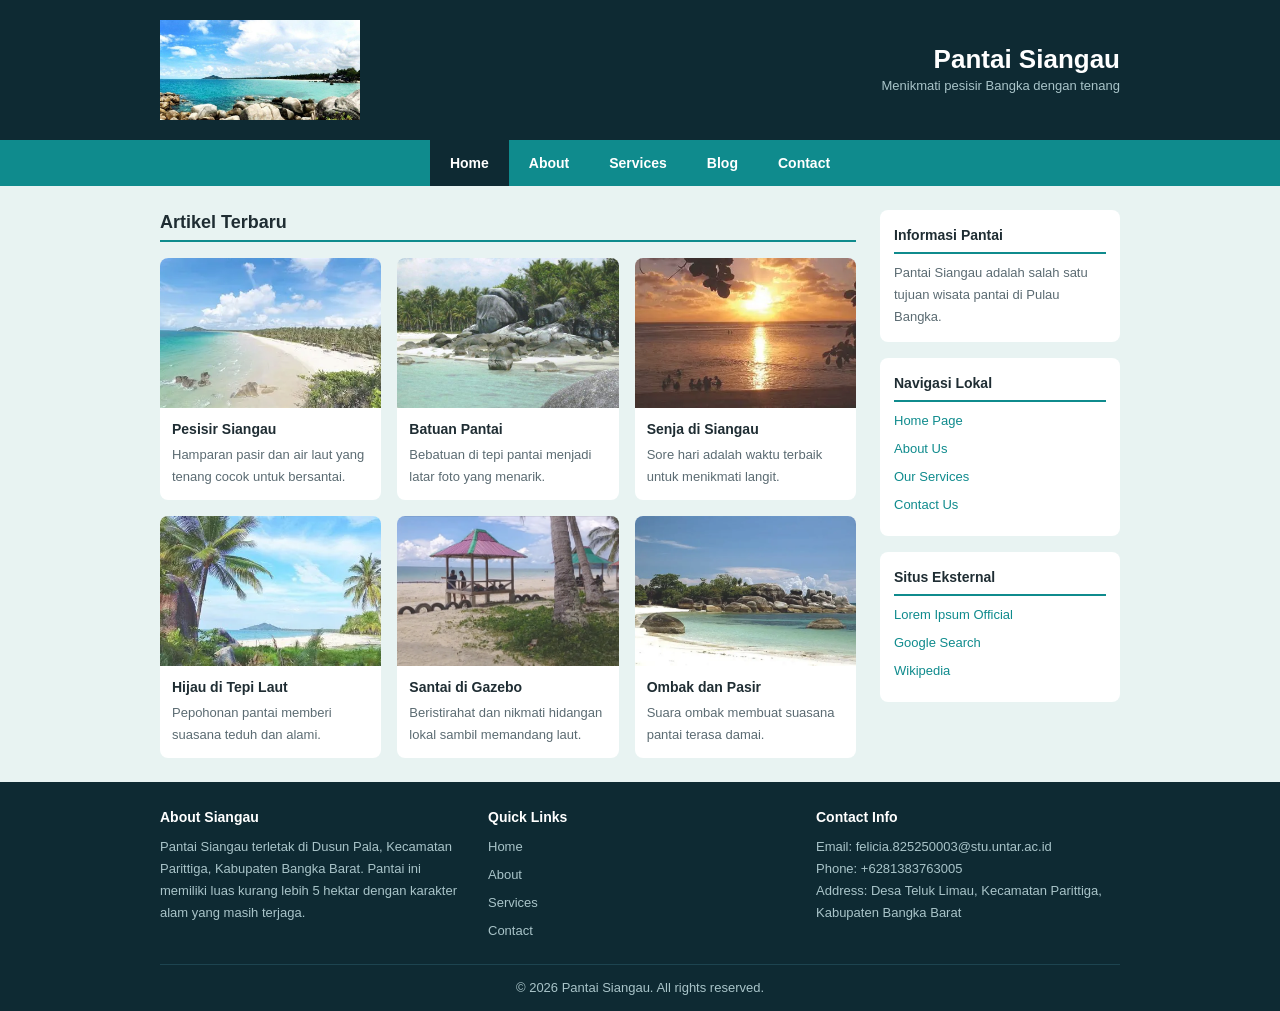
<file: index.html>
<!DOCTYPE html>
<html lang="id">
<head>
  <meta charset="UTF-8">
  <meta name="viewport" content="width=device-width, initial-scale=1">
  <title>Pantai Siangau - Bangka</title>
  <link rel="stylesheet" href="style.css">
</head>
<body>

  <!-- Header: logo di kiri, judul di kanan -->
  <header>
    <div class="container header-grid">
      <img src="image/thumbnail.png" alt="Logo Pantai Siangau">
      <div class="header-judul">
        <h1>Pantai Siangau</h1>
        <p>Menikmati pesisir Bangka dengan tenang</p>
      </div>
    </div>
  </header>

  <!-- Menu navigasi -->
  <nav>
    <!-- Checkbox menyimpan status menu terbuka/tertutup (dipakai di layar kecil) -->
    <input type="checkbox" id="menu-toggle" class="menu-toggle">
    <label for="menu-toggle" class="menu-icon" aria-label="Buka menu"><span></span><span></span><span></span></label>
    <ul class="container">
      <li><a href="index.html" class="aktif">Home</a></li>
      <li><a href="#artikel">About</a></li>
      <li><a href="#galeri">Services</a></li>
      <li><a href="blog.html">Blog</a></li>
      <li><a href="#profil">Contact</a></li>
    </ul>
  </nav>

  <!-- Konten utama: artikel di kiri, sidebar di kanan -->
  <main class="container utama">

    <!-- Kolom kiri: galeri 6 kartu foto dalam grid 3 kolom (3 atas, 3 bawah) -->
    <section id="artikel">
      <h2 class="judul-bagian">Artikel Terbaru</h2>
      <div class="artikel-grid" id="galeri">
        <article class="kartu">
          <div class="gambar"><img src="image/pesisir.png" alt="Pantai Siangau"></div>
          <h3>Pesisir Siangau</h3>
          <p>Hamparan pasir dan air laut yang tenang cocok untuk bersantai.</p>
        </article>
        <article class="kartu">
          <div class="gambar"><img src="image/batu-batuan.png" alt="Batuan pantai"></div>
          <h3>Batuan Pantai</h3>
          <p>Bebatuan di tepi pantai menjadi latar foto yang menarik.</p>
        </article>
        <article class="kartu">
          <div class="gambar"><img src="image/senja.png" alt="Senja"></div>
          <h3>Senja di Siangau</h3>
          <p>Sore hari adalah waktu terbaik untuk menikmati langit.</p>
        </article>
        <article class="kartu">
          <div class="gambar"><img src="image/penghijauan.png" alt="Vegetasi pantai"></div>
          <h3>Hijau di Tepi Laut</h3>
          <p>Pepohonan pantai memberi suasana teduh dan alami.</p>
        </article>
        <article class="kartu">
          <div class="gambar"><img src="image/gazebo.png" alt="Gazebo pantai"></div>
          <h3>Santai di Gazebo</h3>
          <p>Beristirahat dan nikmati hidangan lokal sambil memandang laut.</p>
        </article>
        <article class="kartu">
          <div class="gambar"><img src="image/ombak.png" alt="Ombak"></div>
          <h3>Ombak dan Pasir</h3>
          <p>Suara ombak membuat suasana pantai terasa damai.</p>
        </article>

      </div>
    </section>

    <!-- Kolom kanan: 3 kotak disusun ke bawah -->
    <aside class="sidebar">
      <div class="kotak">
        <h3>Informasi Pantai</h3>
        <p>Pantai Siangau adalah salah satu tujuan wisata pantai di Pulau Bangka.</p>
      </div>
      <div class="kotak">
        <h3>Navigasi Lokal</h3>
        <ul>
          <li><a href="index.html">Home Page</a></li>
          <li><a href="#artikel">About Us</a></li>
          <li><a href="#galeri">Our Services</a></li>
          <li><a href="#profil">Contact Us</a></li>
        </ul>
      </div>
      <div class="kotak">
        <h3>Situs Eksternal</h3>
        <ul>
          <!-- target="_blank" membuka link di tab baru -->
          <li><a href="https://www.lipsum.com" target="_blank" rel="noopener">Lorem Ipsum Official</a></li>
          <li><a href="https://www.google.com" target="_blank" rel="noopener">Google Search</a></li>
          <li><a href="https://www.wikipedia.org" target="_blank" rel="noopener">Wikipedia</a></li>
        </ul>
      </div>
    </aside>
  </main>

  <!-- Footer: 3 kolom di atas, copyright di bawah -->
  <footer>
    <div class="container footer-atas">
      <div>
        <h4>About Siangau</h4>
        <p>Pantai Siangau terletak di Dusun Pala, Kecamatan Parittiga, Kabupaten Bangka Barat. Pantai ini memiliki luas kurang lebih 5 hektar dengan karakter alam yang masih terjaga.</p>
      </div>
      <div>
        <h4>Quick Links</h4>
        <ul>
          <li><a href="index.html">Home</a></li>
          <li><a href="#artikel">About</a></li>
          <li><a href="#galeri">Services</a></li>
          <li><a href="#profil">Contact</a></li>
        </ul>
      </div>
      <div>
        <h4>Contact Info</h4>
        <p>Email: felicia.825250003@stu.untar.ac.id<br> Phone: +6281383763005<br>Address: Desa Teluk Limau, Kecamatan Parittiga, Kabupaten Bangka Barat</p>
      </div>
    </div>
    <div class="container footer-bawah">&copy; 2026 Pantai Siangau. All rights reserved.</div>
  </footer>

  <!-- Popup profil: tampil saat link #profil diklik -->
  <div class="popup" id="profil">
    <div class="popup-isi">
      <a href="#" class="popup-tutup" aria-label="Tutup">&times;</a>
      <img class="foto-profil" src="image/profilepict.png" alt="Foto Felicia Rivera">
      <h2>Profil Mahasiswa</h2>
      <table>
        <tr><th>NIM</th><td>825250003</td></tr>
        <tr><th>Nama</th><td>Felicia Rivera</td></tr>
        <tr><th>Kelas</th><td>SI A</td></tr>
      </table>
    </div>
  </div>

</body>
</html>
</file>
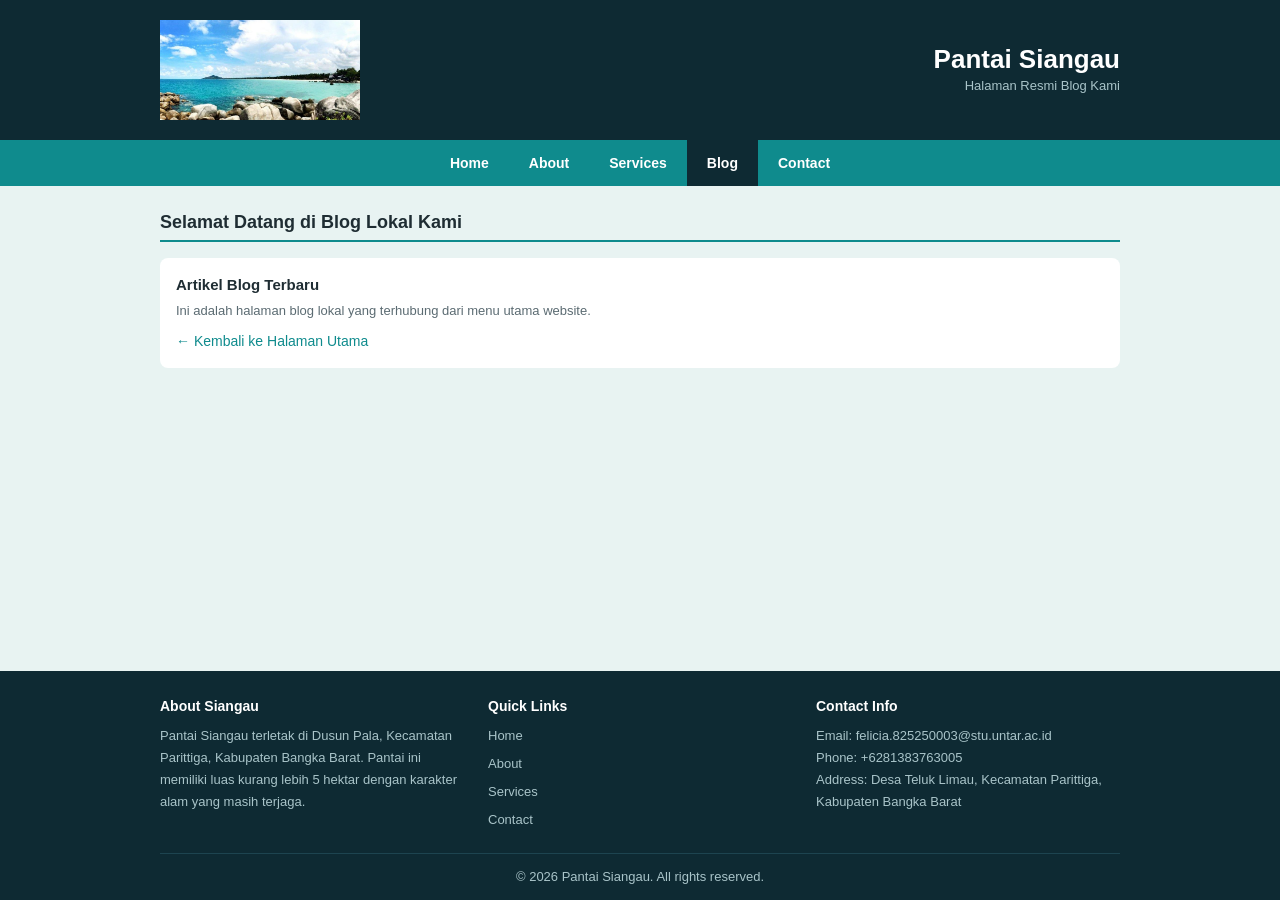
<file: blog.html>
<!DOCTYPE html>
<html lang="id">
<head>
  <meta charset="UTF-8">
  <meta name="viewport" content="width=device-width, initial-scale=1">
  <title>Blog - Pantai Siangau</title>
  <link rel="stylesheet" href="style.css">
</head>
<body>

  <!-- Header: logo di kiri, judul di kanan -->
  <header>
    <div class="container header-grid">
      <img src="image/thumbnail.png" alt="Pantai Siangau">
      <div class="header-judul">
        <h1>Pantai Siangau</h1>
        <p>Halaman Resmi Blog Kami</p>
      </div>
    </div>
  </header>

  <!-- Menu navigasi (Blog bertanda aktif) -->
  <nav>
    <!-- Checkbox menyimpan status menu terbuka/tertutup (dipakai di layar kecil) -->
    <input type="checkbox" id="menu-toggle" class="menu-toggle">
    <label for="menu-toggle" class="menu-icon" aria-label="Buka menu"><span></span><span></span><span></span></label>
    <ul class="container">
      <li><a href="index.html">Home</a></li>
      <li><a href="index.html#artikel">About</a></li>
      <li><a href="index.html#galeri">Services</a></li>
      <li><a href="blog.html" class="aktif">Blog</a></li>
      <li><a href="index.html#profil">Contact</a></li>
    </ul>
  </nav>

  <!-- Isi blog -->
  <main class="container blog-konten">
    <h2 class="judul-bagian">Selamat Datang di Blog Lokal Kami</h2>
    <div class="blog-isi">
      <h3>Artikel Blog Terbaru</h3>
      <p>Ini adalah halaman blog lokal yang terhubung dari menu utama website.</p>
      <a href="index.html">&larr; Kembali ke Halaman Utama</a>
    </div>
  </main>

  <!-- Footer: 3 kolom di atas, copyright di bawah -->
  <footer>
    <div class="container footer-atas">
      <div>
        <h4>About Siangau</h4>
        <p>Pantai Siangau terletak di Dusun Pala, Kecamatan Parittiga, Kabupaten Bangka Barat. Pantai ini memiliki luas kurang lebih 5 hektar dengan karakter alam yang masih terjaga.</p>
      </div>
      <div>
        <h4>Quick Links</h4>
        <ul>
          <li><a href="index.html">Home</a></li>
          <li><a href="index.html#artikel">About</a></li>
          <li><a href="index.html#galeri">Services</a></li>
          <li><a href="index.html#profil">Contact</a></li>
        </ul>
      </div>
      <div>
        <h4>Contact Info</h4>
        <p>Email: felicia.825250003@stu.untar.ac.id<br> Phone: +6281383763005<br>Address: Desa Teluk Limau, Kecamatan Parittiga, Kabupaten Bangka Barat</p>
      </div>
    </div>
    <div class="container footer-bawah">&copy; 2026 Pantai Siangau. All rights reserved.</div>
  </footer>

</body>
</html>
</file>
<file: style.css>
/* container 1. Variabel warna container */
/* Warna disimpan di :root agar bisa dipanggil dengan var(--nama) */
:root {
  --laut-gelap: #0e2a33;
  --laut: #0f8b8d;
  --laut-muda: #e8f3f2;
  --pasir: #f4e9d4;
  --teks: #1f2d33;
  --teks-lembut: #5b6b72;
  --putih: #ffffff;
}

/* container 2. Reset dan pengaturan dasar container */
/* Hilangkan margin/padding bawaan browser; border-box membuat padding masuk ke hitungan lebar */
* { box-sizing: border-box; margin: 0; padding: 0; }

/* Body dibuat kolom setinggi layar agar footer selalu berada di bagian bawah */
body {
  font-family: "Trebuchet MS", Arial, sans-serif;
  font-size: 14px;
  line-height: 22px;
  background: var(--laut-muda);
  color: var(--teks);
  min-height: 100vh;
  display: flex;
  flex-direction: column;
}

img { max-width: 100%; }

a { color: var(--laut); text-decoration: none; transition: color 0.3s; }
a:hover { color: var(--laut-gelap); }

/* Garis bantu saat link dipilih dengan keyboard (Tab) */
a:focus-visible { outline: 2px solid var(--laut); outline-offset: 2px; }

/* container tengah: membatasi lebar konten dan memusatkannya */
.container { width: 100%; max-width: 1000px; margin: 0 auto; }

/* container 3. Header (2 kolom) container */
/* Padding 20px di header dan footer + isi maks 960px = sejajar dengan konten utama (1000px - 2x20px) */
header { background: var(--laut-gelap); padding: 20px; }

.header-grid {
  display: grid;
  grid-template-columns: 1fr 1fr;
  align-items: center;
  max-width: 960px;
}
.header-grid img {
  width: 200px;
  height: 100px;
  object-fit: cover;
  background: var(--laut);
}
.header-judul { text-align: right; color: var(--putih); }
.header-judul h1 { font-size: 26px; line-height: 32px; }
.header-judul p { font-size: 13px; color: #a9c4c9; }

/* container 4. Navigasi (1 baris) container */
nav { background: var(--laut); }

nav ul {
  list-style: none;
  display: flex;
  justify-content: center;
}
nav a {
  display: block;
  padding: 12px 20px;
  color: var(--putih);
  font-weight: bold;
  font-size: 14px;
  transition: background 0.3s;
}
nav a:hover, nav a.aktif { background: var(--laut-gelap); color: var(--putih); }
nav a:focus-visible { outline-color: var(--putih); outline-offset: -4px; }

/* Checkbox dan ikon 3 garis disembunyikan di layar besar */
.menu-toggle { position: absolute; opacity: 0; pointer-events: none; }
.menu-icon { display: none; }
.menu-toggle:focus-visible + .menu-icon { outline: 2px solid var(--putih); outline-offset: -4px; }

/* container 5. Konten utama (2 kolom) container */
/* Kolom kiri fleksibel, kolom kanan (sidebar) lebar tetap 240px */
.utama {
  display: grid;
  grid-template-columns: 1fr 240px;
  gap: 24px;
  padding: 24px 20px;
}

.judul-bagian {
  font-size: 18px;
  line-height: 24px;
  padding-bottom: 6px;
  margin-bottom: 16px;
  border-bottom: 2px solid var(--laut);
}

/* Galeri foto artikel: grid 3 kolom sama lebar (6 kartu = 3 atas, 3 bawah) */
.artikel-grid {
  display: grid;
  grid-template-columns: repeat(3, 1fr);
  gap: 16px;
}
.kartu {
  background: var(--putih);
  border-radius: 8px;
  overflow: hidden;
}
.kartu .gambar { overflow: hidden; }
.kartu img {
  display: block;
  width: 100%;
  height: 150px;
  object-fit: cover;
  background: var(--laut);
  opacity: 0.85;
  transition: opacity 0.4s, transform 0.4s;
}
/* Gambar awalnya agak pudar (opacity 0.85); saat hover menjadi jelas dan membesar sedikit */
.kartu:hover img { opacity: 1; transform: scale(1.05); }
.kartu h3 { font-size: 14px; padding: 10px 12px 4px; }
.kartu p { font-size: 13px; color: var(--teks-lembut); padding: 0 12px 12px; }

/* Sidebar: 3 kotak disusun ke bawah dengan flex kolom */
.sidebar { display: flex; flex-direction: column; gap: 16px; }
.kotak { background: var(--putih); border-radius: 8px; padding: 14px; }
.kotak h3 {
  font-size: 14px;
  padding-bottom: 6px;
  margin-bottom: 8px;
  border-bottom: 2px solid var(--laut);
}
.kotak p { font-size: 13px; color: var(--teks-lembut); }
.kotak ul { list-style: none; }
.kotak li { margin-bottom: 6px; font-size: 13px; }

/* container 6. Footer (atas 3 kolom, bawah 1 baris) container */
/* margin-top: auto mendorong footer ke dasar layar jika konten pendek */
footer {
  background: var(--laut-gelap);
  color: var(--putih);
  padding: 24px 20px 12px;
  margin-top: auto;
}
.footer-atas {
  display: grid;
  grid-template-columns: repeat(3, 1fr);
  gap: 24px;
  max-width: 960px;
}
footer h4 { font-size: 14px; margin-bottom: 8px; }
footer p, footer li { font-size: 13px; color: #a9c4c9; }
footer ul { list-style: none; }
footer li { margin-bottom: 6px; }
footer a { color: #a9c4c9; }
footer a:hover { color: var(--putih); }
footer a:focus-visible { outline-color: var(--putih); }
.footer-bawah {
  max-width: 960px;
  margin-top: 16px;
  padding-top: 12px;
  border-top: 1px solid #1d4450;
  text-align: center;
  font-size: 13px;
  color: #a9c4c9;
}

/* container 7. Popup profil container */
/* Popup menutupi layar dan disembunyikan dengan opacity 0 */
.popup {
  position: fixed;
  top: 0; right: 0; bottom: 0; left: 0;
  background: rgba(14, 42, 51, 0.7);
  display: flex;
  align-items: center;
  justify-content: center;
  opacity: 0;
  visibility: hidden;
  transition: opacity 0.4s, visibility 0.4s;
  z-index: 10;
}
/* :target aktif saat URL berakhiran #profil, sehingga popup ditampilkan */
.popup:target { opacity: 1; visibility: visible; }

.popup-isi {
  position: relative;
  background: var(--putih);
  border-radius: 12px;
  padding: 24px 28px;
  width: 90%;
  max-width: 380px;
  text-align: center;
  transform: translateY(-20px);
  transition: transform 0.4s;
}
.popup:target .popup-isi { transform: translateY(0); }

.popup-tutup {
  position: absolute;
  top: 10px;
  right: 16px;
  font-size: 22px;
  color: var(--teks-lembut);
  transition: transform 0.3s;
}
.popup-tutup:hover { transform: rotate(90deg); }

.foto-profil {
  width: 90px;
  height: 90px;
  border-radius: 50%;
  object-fit: cover;
  background: var(--pasir);
  border: 2px solid var(--laut);
  margin-bottom: 8px;
}
.popup-isi h2 { font-size: 18px; line-height: 24px; margin-bottom: 12px; }
.popup-isi table { width: 100%; border-collapse: collapse; text-align: left; font-size: 14px; }
.popup-isi th, .popup-isi td { padding: 10px; border-bottom: 1px solid #e3ecec; }
.popup-isi th { background: var(--laut-muda); width: 35%; }

/* container 8. Halaman blog container */
.blog-konten { padding: 24px 20px; }
.blog-isi { background: var(--putih); border-radius: 8px; padding: 16px; }
.blog-isi h3 { font-size: 15px; margin-bottom: 4px; }
.blog-isi p { font-size: 13px; color: var(--teks-lembut); margin-bottom: 8px; }

/* container 9. Responsif container */
/* Tablet (maks 900px): sidebar pindah ke bawah, artikel jadi 2 kolom */
@media (max-width: 900px) {
  .utama { grid-template-columns: 1fr; }
  .artikel-grid { grid-template-columns: repeat(2, 1fr); }
  .sidebar { flex-direction: row; flex-wrap: wrap; }
  .sidebar .kotak { flex: 1 1 200px; }
}

/* HP (maks 600px): semua menjadi 1 kolom, menu berubah jadi ikon 3 garis */
@media (max-width: 600px) {
  .header-grid { grid-template-columns: 1fr; justify-items: center; gap: 10px; }
  .header-judul { text-align: center; }

  /* Ikon 3 garis dibuat dari 3 span, ditumpuk ke bawah */
  .menu-icon {
    display: flex;
    flex-direction: column;
    gap: 5px;
    width: max-content;
    padding: 14px 20px;
    cursor: pointer;
  }
  .menu-icon span {
    display: block;
    width: 26px;
    height: 3px;
    background: var(--putih);
    border-radius: 2px;
    transition: transform 0.3s, opacity 0.3s;
  }

  /* Daftar menu disembunyikan dengan max-height 0, lalu dibuka saat checkbox dicentang */
  nav ul {
    flex-direction: column;
    max-height: 0;
    overflow: hidden;
    transition: max-height 0.4s;
  }
  nav a { border-top: 1px solid rgba(255, 255, 255, 0.2); }
  .menu-toggle:checked ~ ul { max-height: 300px; }

  /* Saat terbuka, 3 garis berubah menjadi tanda X */
  .menu-toggle:checked + .menu-icon span:nth-child(1) { transform: translateY(8px) rotate(45deg); }
  .menu-toggle:checked + .menu-icon span:nth-child(2) { opacity: 0; }
  .menu-toggle:checked + .menu-icon span:nth-child(3) { transform: translateY(-8px) rotate(-45deg); }

  .artikel-grid, .footer-atas { grid-template-columns: 1fr; }
  .sidebar { flex-direction: column; }
  .sidebar .kotak { flex: none; }
}
</file>
